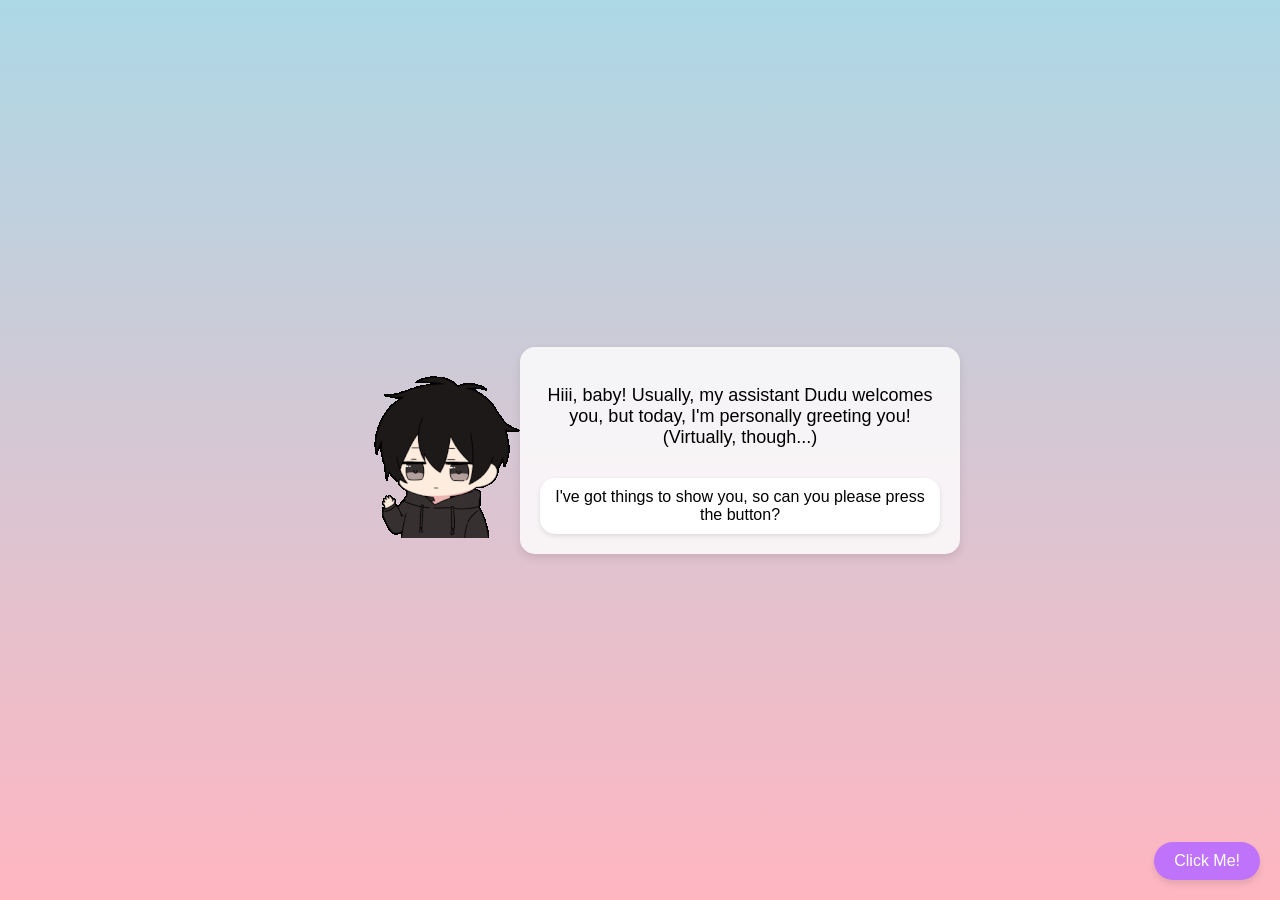
<file: index.html>
<!DOCTYPE html>
<html lang="en">
<head>
    <meta charset="UTF-8">
    <meta name="viewport" content="width=device-width, initial-scale=1.0">
    <title>Happy Valentines Day!</title>
    <link rel="stylesheet" href="scriptmain.css">
</head>
<body>
    <img src="menhera-wave.gif">
    <div class="container">
        <div class="message">
            <p>Hiii, baby! Usually, my assistant Dudu welcomes you, but today, I'm personally greeting you! (Virtually, though...)</p>
        </div>
        <button id="clickButton">Click Me!</button>
        <div class="bubble-text">I've got things to show you, so can you please press the button?</div>
    </div>
    <script src="firstmain.js"></script>
</body>
</html>
</file>
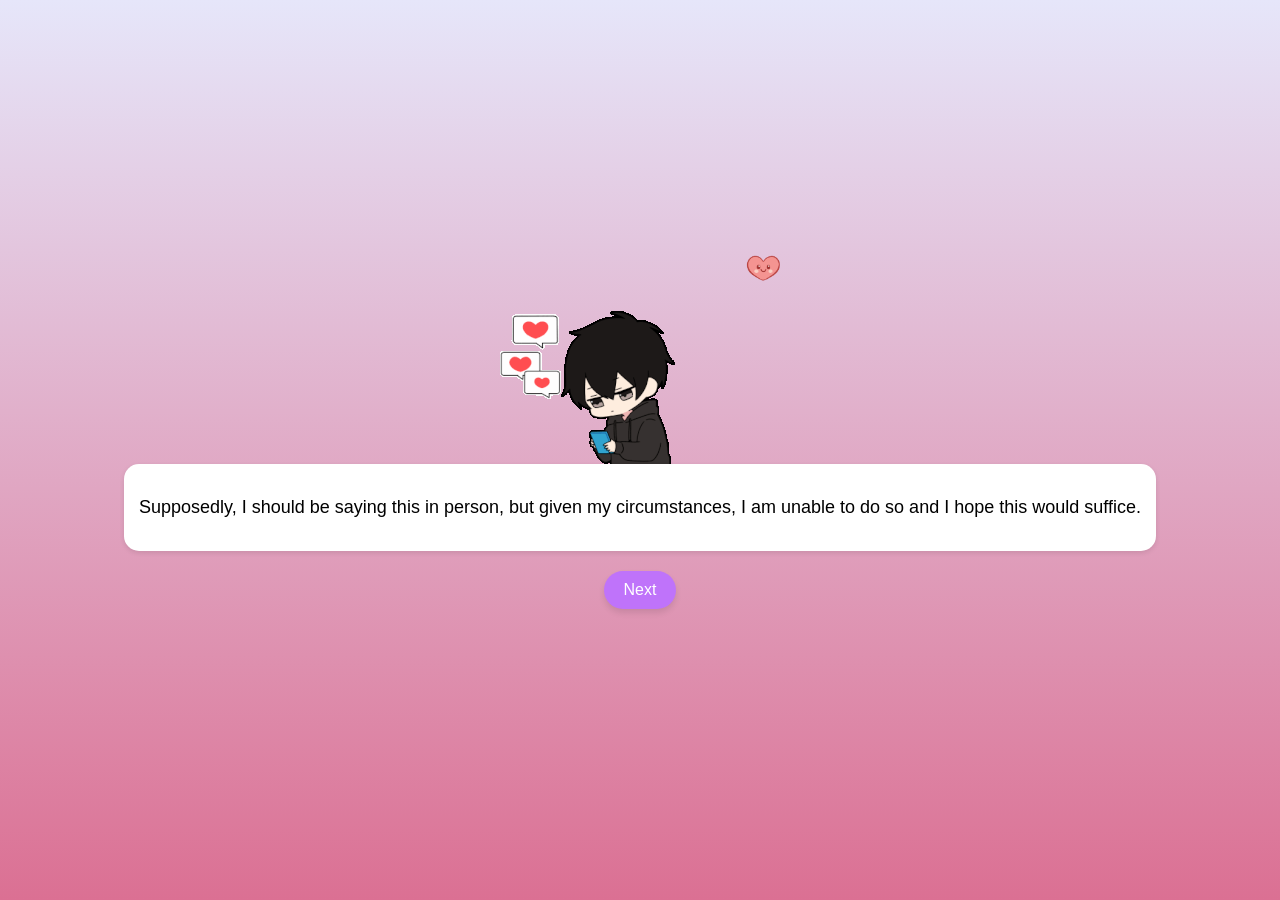
<file: index2.html>
<!DOCTYPE html>
<html lang="en">
<head>
    <meta charset="UTF-8">
    <meta name="viewport" content="width=device-width, initial-scale=1.0">
    <title>Valentine's Message</title>
    <link rel="stylesheet" href="script2.css">
</head>
<body>
    <img src="menhera-msg.gif">
    <div class="heart-container"></div>
    <div class="bubble-text">
        <p>Supposedly, I should be saying this in person, but given my circumstances, I am unable to do so and I hope this would suffice.</p>
    </div>
    
    <button id="nextButton">Next</button>
    
    <script src="first2.js"></script>
</body>
</html>
</file>
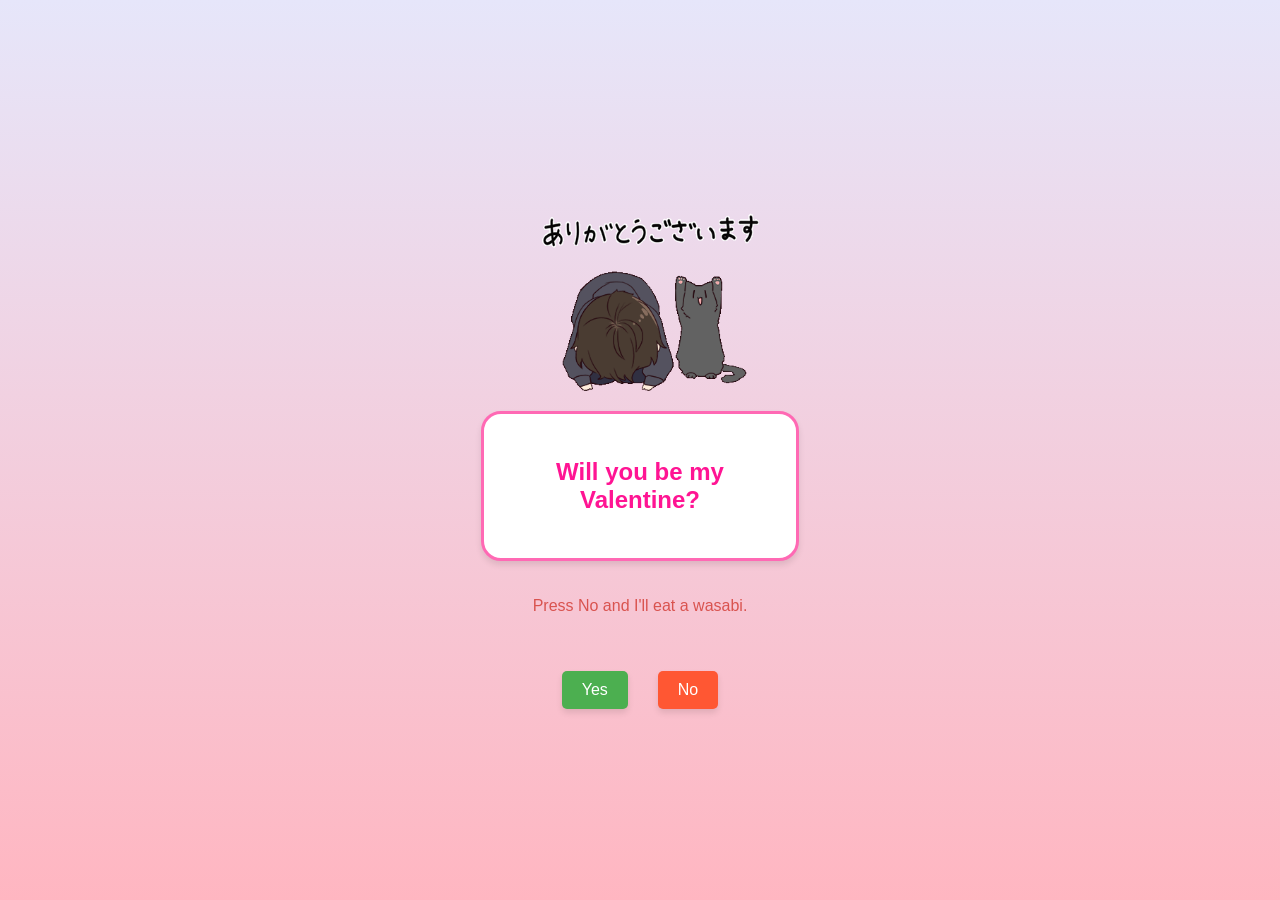
<file: index3.html>
<!DOCTYPE html>
<html lang="en">
<head>
    <meta charset="UTF-8">
    <meta name="viewport" content="width=device-width, initial-scale=1.0">
    <title>Be My Valentine?</title>
    <link rel="stylesheet" href="script3.css">
</head>
<body>

    <div class="container">
           <img src="menhera-bow.gif">
           <div class="bubble-text">
            <p>Will you be my Valentine?</p>
        </div>
        <p class="warning-text">Press No and I'll eat a wasabi.</p>
        
        <div class="button-container">
            <button id="yesButton">Yes</button>
            <button id="noButton">No</button>
        </div>
    </div>

    <script src="first3.js"></script>
</body>
</html>
</file>
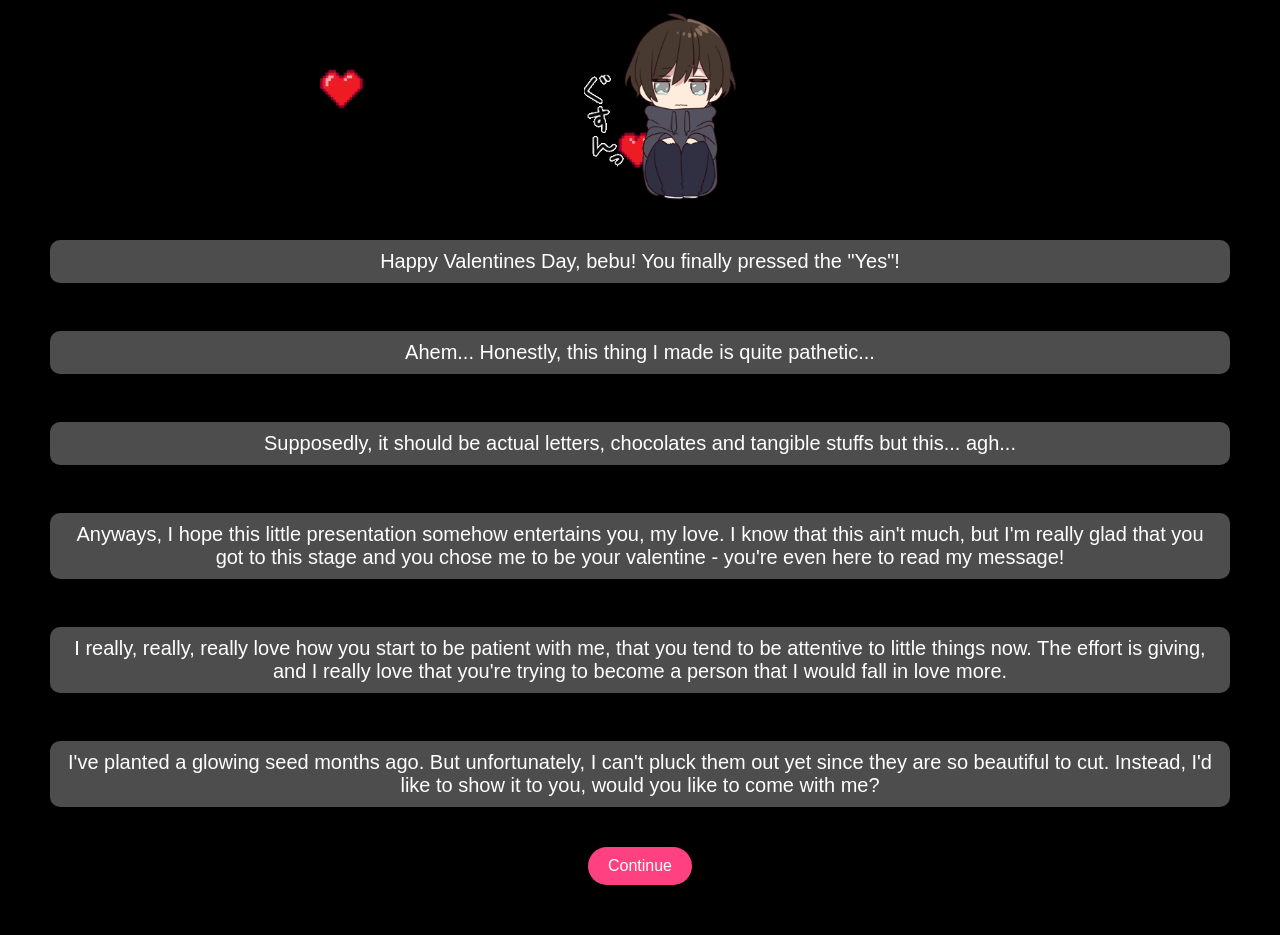
<file: index4.html>
<!DOCTYPE html>
<html lang="en">
<head>
    <meta charset="UTF-8">
    <meta name="viewport" content="width=device-width, initial-scale=1.0">
    <title>Magic Flowers</title>
    <link rel="stylesheet" href="script4.css">
</head>
<body>

    <div class="heart-container"></div>
        <img class="cry" src="cry.gif">
    <div class="content">
         <p class="message">Happy Valentines Day, bebu! You finally pressed the "Yes"!</p>
<br>
        <p class="message">Ahem... Honestly, this thing I made is quite pathetic...</p>
<br>
     <p class="message">Supposedly, it should be actual letters, chocolates and tangible stuffs but this... agh...</p>
<br>
 <p class="message">Anyways, I hope this little presentation somehow entertains you, my love. I know that this ain't much, but I'm really glad that you got to this stage and you chose me to be your valentine - you're even here to read my message!</p>
    <br>
         <p class="message">I really, really, really love how you start to be patient with me, that you tend to be attentive to little things now. The effort is giving, and I really love that you're trying to become a person that I would fall in love more.</p>
     <br>
        <p class="message">I've planted a glowing seed months ago. But unfortunately, I can't pluck them out yet since they are so beautiful to cut. Instead, I'd like to show it to you, would you like to come with me?</p>
        <button id="nextButton">Continue</button>
    </div>

    <script src="first4.js"></script>
</body>
</html>
</file>
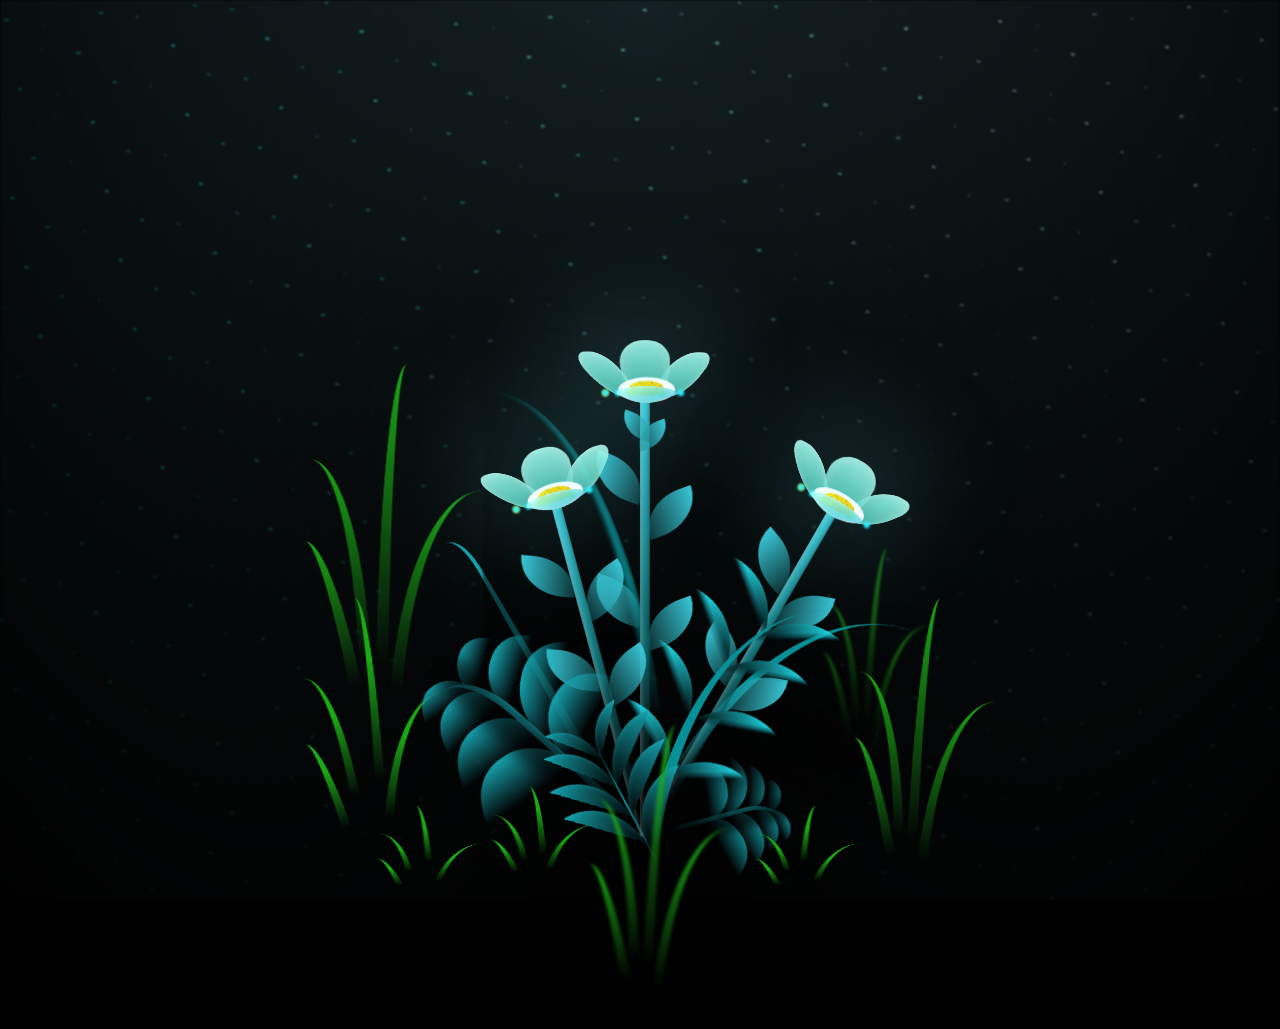
<file: index5.html>
<!DOCTYPE html>
<html>
<head>
	<meta charset="utf-8">
	<meta name="viewport" content="width=device-width, initial-scale=1">
	<title>Glowing Flower</title>
	<link rel="stylesheet" type="text/css" href="script5.css">
</head>
<body class="not-loaded">
  <div class="night"></div>
  <div class="flowers">
    <div class="flower flower--1">
      <div class="flower__leafs flower__leafs--1">
        <div class="flower__leaf flower__leaf--1"></div>
        <div class="flower__leaf flower__leaf--2"></div>
        <div class="flower__leaf flower__leaf--3"></div>
        <div class="flower__leaf flower__leaf--4"></div>

        <div class="flower__white-circle"></div>

        <div class="flower__light flower__light--1"></div>
        <div class="flower__light flower__light--2"></div>
        <div class="flower__light flower__light--3"></div>
        <div class="flower__light flower__light--4"></div>
        <div class="flower__light flower__light--5"></div>
        <div class="flower__light flower__light--6"></div>
        <div class="flower__light flower__light--7"></div>
        <div class="flower__light flower__light--8"></div>

      </div>
      <div class="flower__line">
        <div class="flower__line__leaf flower__line__leaf--1"></div>
        <div class="flower__line__leaf flower__line__leaf--2"></div>
        <div class="flower__line__leaf flower__line__leaf--3"></div>
        <div class="flower__line__leaf flower__line__leaf--4"></div>
        <div class="flower__line__leaf flower__line__leaf--5"></div>
        <div class="flower__line__leaf flower__line__leaf--6"></div>
      </div>
    </div>

    <div class="flower flower--2">
      <div class="flower__leafs flower__leafs--2">
        <div class="flower__leaf flower__leaf--1"></div>
        <div class="flower__leaf flower__leaf--2"></div>
        <div class="flower__leaf flower__leaf--3"></div>
        <div class="flower__leaf flower__leaf--4"></div>
        <div class="flower__white-circle"></div>

        <div class="flower__light flower__light--1"></div>
        <div class="flower__light flower__light--2"></div>
        <div class="flower__light flower__light--3"></div>
        <div class="flower__light flower__light--4"></div>
        <div class="flower__light flower__light--5"></div>
        <div class="flower__light flower__light--6"></div>
        <div class="flower__light flower__light--7"></div>
        <div class="flower__light flower__light--8"></div>

      </div>
      <div class="flower__line">
        <div class="flower__line__leaf flower__line__leaf--1"></div>
        <div class="flower__line__leaf flower__line__leaf--2"></div>
        <div class="flower__line__leaf flower__line__leaf--3"></div>
        <div class="flower__line__leaf flower__line__leaf--4"></div>
      </div>
    </div>

    <div class="flower flower--3">
      <div class="flower__leafs flower__leafs--3">
        <div class="flower__leaf flower__leaf--1"></div>
        <div class="flower__leaf flower__leaf--2"></div>
        <div class="flower__leaf flower__leaf--3"></div>
        <div class="flower__leaf flower__leaf--4"></div>
        <div class="flower__white-circle"></div>

        <div class="flower__light flower__light--1"></div>
        <div class="flower__light flower__light--2"></div>
        <div class="flower__light flower__light--3"></div>
        <div class="flower__light flower__light--4"></div>
        <div class="flower__light flower__light--5"></div>
        <div class="flower__light flower__light--6"></div>
        <div class="flower__light flower__light--7"></div>
        <div class="flower__light flower__light--8"></div>

      </div>
      <div class="flower__line">
        <div class="flower__line__leaf flower__line__leaf--1"></div>
        <div class="flower__line__leaf flower__line__leaf--2"></div>
        <div class="flower__line__leaf flower__line__leaf--3"></div>
        <div class="flower__line__leaf flower__line__leaf--4"></div>
      </div>
    </div>

    <div class="grow-ans" style="--d:1.2s">
      <div class="flower__g-long">
        <div class="flower__g-long__top"></div>
        <div class="flower__g-long__bottom"></div>
      </div>
    </div>

    <div class="growing-grass">
      <div class="flower__grass flower__grass--1">
        <div class="flower__grass--top"></div>
        <div class="flower__grass--bottom"></div>
        <div class="flower__grass__leaf flower__grass__leaf--1"></div>
        <div class="flower__grass__leaf flower__grass__leaf--2"></div>
        <div class="flower__grass__leaf flower__grass__leaf--3"></div>
        <div class="flower__grass__leaf flower__grass__leaf--4"></div>
        <div class="flower__grass__leaf flower__grass__leaf--5"></div>
        <div class="flower__grass__leaf flower__grass__leaf--6"></div>
        <div class="flower__grass__leaf flower__grass__leaf--7"></div>
        <div class="flower__grass__leaf flower__grass__leaf--8"></div>
        <div class="flower__grass__overlay"></div>
      </div>
    </div>

    <div class="growing-grass">
      <div class="flower__grass flower__grass--2">
        <div class="flower__grass--top"></div>
        <div class="flower__grass--bottom"></div>
        <div class="flower__grass__leaf flower__grass__leaf--1"></div>
        <div class="flower__grass__leaf flower__grass__leaf--2"></div>
        <div class="flower__grass__leaf flower__grass__leaf--3"></div>
        <div class="flower__grass__leaf flower__grass__leaf--4"></div>
        <div class="flower__grass__leaf flower__grass__leaf--5"></div>
        <div class="flower__grass__leaf flower__grass__leaf--6"></div>
        <div class="flower__grass__leaf flower__grass__leaf--7"></div>
        <div class="flower__grass__leaf flower__grass__leaf--8"></div>
        <div class="flower__grass__overlay"></div>
      </div>
    </div>

    <div class="grow-ans" style="--d:2.4s">
      <div class="flower__g-right flower__g-right--1">
        <div class="leaf"></div>
      </div>
    </div>

    <div class="grow-ans" style="--d:2.8s">
      <div class="flower__g-right flower__g-right--2">
        <div class="leaf"></div>
      </div>
    </div>

    <div class="grow-ans" style="--d:2.8s">
      <div class="flower__g-front">
        <div class="flower__g-front__leaf-wrapper flower__g-front__leaf-wrapper--1">
          <div class="flower__g-front__leaf"></div>
        </div>
        <div class="flower__g-front__leaf-wrapper flower__g-front__leaf-wrapper--2">
          <div class="flower__g-front__leaf"></div>
        </div>
        <div class="flower__g-front__leaf-wrapper flower__g-front__leaf-wrapper--3">
          <div class="flower__g-front__leaf"></div>
        </div>
        <div class="flower__g-front__leaf-wrapper flower__g-front__leaf-wrapper--4">
          <div class="flower__g-front__leaf"></div>
        </div>
        <div class="flower__g-front__leaf-wrapper flower__g-front__leaf-wrapper--5">
          <div class="flower__g-front__leaf"></div>
        </div>
        <div class="flower__g-front__leaf-wrapper flower__g-front__leaf-wrapper--6">
          <div class="flower__g-front__leaf"></div>
        </div>
        <div class="flower__g-front__leaf-wrapper flower__g-front__leaf-wrapper--7">
          <div class="flower__g-front__leaf"></div>
        </div>
        <div class="flower__g-front__leaf-wrapper flower__g-front__leaf-wrapper--8">
          <div class="flower__g-front__leaf"></div>
        </div>
        <div class="flower__g-front__line"></div>
      </div>
    </div>

    <div class="grow-ans" style="--d:3.2s">
      <div class="flower__g-fr">
        <div class="leaf"></div>
        <div class="flower__g-fr__leaf flower__g-fr__leaf--1"></div>
        <div class="flower__g-fr__leaf flower__g-fr__leaf--2"></div>
        <div class="flower__g-fr__leaf flower__g-fr__leaf--3"></div>
        <div class="flower__g-fr__leaf flower__g-fr__leaf--4"></div>
        <div class="flower__g-fr__leaf flower__g-fr__leaf--5"></div>
        <div class="flower__g-fr__leaf flower__g-fr__leaf--6"></div>
        <div class="flower__g-fr__leaf flower__g-fr__leaf--7"></div>
        <div class="flower__g-fr__leaf flower__g-fr__leaf--8"></div>
      </div>
    </div>

    <div class="long-g long-g--0">
      <div class="grow-ans" style="--d:3s">
        <div class="leaf leaf--0"></div>
      </div>
      <div class="grow-ans" style="--d:2.2s">
        <div class="leaf leaf--1"></div>
      </div>
      <div class="grow-ans" style="--d:3.4s">
        <div class="leaf leaf--2"></div>
      </div>
      <div class="grow-ans" style="--d:3.6s">
        <div class="leaf leaf--3"></div>
      </div>
    </div>

    <div class="long-g long-g--1">
      <div class="grow-ans" style="--d:3.6s">
        <div class="leaf leaf--0"></div>
      </div>
      <div class="grow-ans" style="--d:3.8s">
        <div class="leaf leaf--1"></div>
      </div>
      <div class="grow-ans" style="--d:4s">
        <div class="leaf leaf--2"></div>
      </div>
      <div class="grow-ans" style="--d:4.2s">
        <div class="leaf leaf--3"></div>
      </div>
    </div>

    <div class="long-g long-g--2">
      <div class="grow-ans" style="--d:4s">
        <div class="leaf leaf--0"></div>
      </div>
      <div class="grow-ans" style="--d:4.2s">
        <div class="leaf leaf--1"></div>
      </div>
      <div class="grow-ans" style="--d:4.4s">
        <div class="leaf leaf--2"></div>
      </div>
      <div class="grow-ans" style="--d:4.6s">
        <div class="leaf leaf--3"></div>
      </div>
    </div>

    <div class="long-g long-g--3">
      <div class="grow-ans" style="--d:4s">
        <div class="leaf leaf--0"></div>
      </div>
      <div class="grow-ans" style="--d:4.2s">
        <div class="leaf leaf--1"></div>
      </div>
      <div class="grow-ans" style="--d:3s">
        <div class="leaf leaf--2"></div>
      </div>
      <div class="grow-ans" style="--d:3.6s">
        <div class="leaf leaf--3"></div>
      </div>
    </div>

    <div class="long-g long-g--4">
      <div class="grow-ans" style="--d:4s">
        <div class="leaf leaf--0"></div>
      </div>
      <div class="grow-ans" style="--d:4.2s">
        <div class="leaf leaf--1"></div>
      </div>
      <div class="grow-ans" style="--d:3s">
        <div class="leaf leaf--2"></div>
      </div>
      <div class="grow-ans" style="--d:3.6s">
        <div class="leaf leaf--3"></div>
      </div>
    </div>

    <div class="long-g long-g--5">
      <div class="grow-ans" style="--d:4s">
        <div class="leaf leaf--0"></div>
      </div>
      <div class="grow-ans" style="--d:4.2s">
        <div class="leaf leaf--1"></div>
      </div>
      <div class="grow-ans" style="--d:3s">
        <div class="leaf leaf--2"></div>
      </div>
      <div class="grow-ans" style="--d:3.6s">
        <div class="leaf leaf--3"></div>
      </div>
    </div>

    <div class="long-g long-g--6">
      <div class="grow-ans" style="--d:4.2s">
        <div class="leaf leaf--0"></div>
      </div>
      <div class="grow-ans" style="--d:4.4s">
        <div class="leaf leaf--1"></div>
      </div>
      <div class="grow-ans" style="--d:4.6s">
        <div class="leaf leaf--2"></div>
      </div>
      <div class="grow-ans" style="--d:4.8s">
        <div class="leaf leaf--3"></div>
      </div>
    </div>

    <div class="long-g long-g--7">
      <div class="grow-ans" style="--d:3s">
        <div class="leaf leaf--0"></div>
      </div>
      <div class="grow-ans" style="--d:3.2s">
        <div class="leaf leaf--1"></div>
      </div>
      <div class="grow-ans" style="--d:3.5s">
        <div class="leaf leaf--2"></div>
      </div>
      <div class="grow-ans" style="--d:3.6s">
        <div class="leaf leaf--3"></div>
      </div>
    </div>
  </div>
  <script src="first5.js"></script>
</body>

</html>
</file>
<file: scriptmain.css>
body {
    margin: 0;
    padding: 0;
    font-family: Arial, sans-serif;
    background: linear-gradient(to bottom, lightblue, lightpink);
    display: flex;
    justify-content: center;
    align-items: center;
    height: 100vh;
}

.container {
    text-align: center;
    max-width: 90%;
    width: 400px;
    background: rgba(255, 255, 255, 0.8);
    padding: 20px;
    border-radius: 15px;
    box-shadow: 0 4px 10px rgba(0, 0, 0, 0.1);
}

.message {
    font-size: 18px;
    margin-bottom: 20px;
}

.menhera-wave {
    width: 100px;
    height: auto;
    margin-bottom: 10px;
}

.bubble-text {
    background: white;
    padding: 10px;
    border-radius: 15px;
    display: inline-block;
    margin-top: 10px;
    box-shadow: 0 2px 5px rgba(0, 0, 0, 0.1);
}

#clickButton {
    position: fixed;
    bottom: 20px;
    right: 20px;
    background-color: #bf73fa;
    color: white;
    border: none;
    padding: 10px 20px;
    border-radius: 20px;
    cursor: pointer;
    font-size: 16px;
    box-shadow: 0 4px 6px rgba(0, 0, 0, 0.1);
}

#clickButton:hover {
    background-color: #a845f5;
}
</file>
<file: script2.css>
body {
    margin: 0;
    padding: 0;
    font-family: Arial, sans-serif;
    background: linear-gradient(to bottom, lavender, palevioletred);
    display: flex;
    flex-direction: column;
    justify-content: center;
    align-items: center;
    height: 100vh;
    overflow: hidden;
    position: relative;
}

.heart-container {
    position: absolute;
    top: 0;
    left: 0;
    width: 100%;
    height: 100%;
    pointer-events: none;
}

.bubble-text {
    background: white;
    padding: 15px;
    border-radius: 15px;
    box-shadow: 0 2px 5px rgba(0, 0, 0, 0.1);
    text-align: center;
    font-size: 18px;
    max-width: 80%;
}

img {
    width: 200px;
    padding-right: 130px;
}

#nextButton {
    margin-top: 20px;
    background-color: #bf73fa;
    color: white;
    border: none;
    padding: 10px 20px;
    border-radius: 20px;
    cursor: pointer;
    font-size: 16px;
    box-shadow: 0 4px 6px rgba(0, 0, 0, 0.1);
}

#nextButton:hover {
    background-color: #fa73a9;
}
</file>
<file: script3.css>
body {
    margin: 0;
    padding: 0;
    font-family: Arial, sans-serif;
    background: linear-gradient(to bottom, lavender, lightpink);
    display: flex;
    justify-content: center;
    align-items: center;
    height: 100vh;
    text-align: center;
}

.container {
    display: flex;
    flex-direction: column;
    align-items: center;
    justify-content: center;
    gap: 20px;
}

img {
    height: 200px;
    order: -1;
}

.bubble-text {
    background: white;
    padding: 20px;
    border-radius: 20px;
    box-shadow: 0 4px 6px rgba(0, 0, 0, 0.1);
    font-size: 24px;
    font-weight: bold;
    max-width: 80%;
    text-align: center;
    border: 3px solid #ff69b4; /* Pink outline */
    color: #ff1493; /* Dark pink text */
}

.warning-text {
    font-size: 16px;
    color: #d9534f;
}

.button-container {
    display: flex;
    justify-content: center;
    align-items: center;
    gap: 30px; /* Adds space between buttons */
    margin-top: 20px;
}

button {
    padding: 10px 20px;
    font-size: 18px;
    border: none;
    cursor: pointer;
    border-radius: 20px;
    box-shadow: 0 4px 6px rgba(0, 0, 0, 0.1);
    transition: all 0.3s ease;
}

#yesButton {
    background-color: #4CAF50;
    color: white;
    padding: 10px 20px;
    border: none;
    border-radius: 5px;
    cursor: pointer;
    font-size: 16px;
}

#noButton {
    background-color: #FF5733;
    color: white;
    padding: 10px 20px;
    border: none;
    border-radius: 5px;
    cursor: pointer;
    font-size: 16px;
    position: relative;
}

#yesButton:hover {
    background-color: #388E3C;
}

#noButton:hover {
    background-color: #E53935;
}
</file>
<file: script4.css>
body {
    margin: 0;
    padding: 0;
    font-family: Arial, sans-serif;
    background: black;
    display: flex;
    flex-direction: column;
    justify-content: flex-start;
    align-items: center;
    min-height: 100vh;
    overflow-y: auto;
    position: relative;
}

.cry {
    height: 200px;
    margin-bottom: -20px; /* Moves the image closer to .content */
    position: relative;
    z-index: 20;
}

.content {
    position: relative;
    z-index: 10;
    text-align: center;
    padding: 40px; /* Reduce padding to bring content up */
    margin: 10px;
}


.heart-container {
    position: absolute;
    top: 0;
    left: 0;
    width: 100%;
    height: 100%;
    pointer-events: none;
}

@keyframes pulseFade {
    0% { transform: scale(0.8); opacity: 0.8; }
    50% { transform: scale(1.2); opacity: 1; }
    100% { transform: scale(0.8); opacity: 0.8; }
}

.heart {
    position: absolute;
    width: 30px;
    animation: pulseFade 1.5s infinite ease-in-out;
}

.message {
    font-size: 20px;
    color: white;
    background: rgba(255, 255, 255, 0.3);
    padding: 10px 15px;
    border-radius: 10px;
    margin-top: 10px;
}

#nextButton {
    margin-top: 20px;
    background-color: #ff4081;
    color: white;
    border: none;
    padding: 10px 20px;
    border-radius: 20px;
    cursor: pointer;
    font-size: 16px;
    box-shadow: 0 4px 6px rgba(0, 0, 0, 0.1);
}

#nextButton:hover {
    background-color: #e60073;
}
</file>
<file: script5.css>
*,
*::after,
*::before {
  padding: 0;
  margin: 0;
  box-sizing: border-box;
}

:root {
  --dark-color: #000;
}

body {
  display: flex;
  align-items: flex-end;
  justify-content: center;
  min-height: 100vh;
  background-color: var(--dark-color);
  overflow: hidden;
  perspective: 1000px;
}

.night {
  position: fixed;
  left: 50%;
  top: 0;
  transform: translateX(-50%);
  width: 100%;
  height: 100%;
  filter: blur(0.1vmin);
  background-image: radial-gradient(ellipse at top, transparent 0%, var(--dark-color)), radial-gradient(ellipse at bottom, var(--dark-color), rgba(145, 233, 255, 0.2)), repeating-linear-gradient(220deg, black 0px, black 19px, transparent 19px, transparent 22px), repeating-linear-gradient(189deg, black 0px, black 19px, transparent 19px, transparent 22px), repeating-linear-gradient(148deg, black 0px, black 19px, transparent 19px, transparent 22px), linear-gradient(90deg, #00fffa, #f0f0f0);
}

.flowers {
  position: relative;
  transform: scale(0.7);
}

.flower {
  position: absolute;
  bottom: 10vmin;
  transform-origin: bottom center;
  z-index: 10;
  --fl-speed: 0.8s;
}
.flower--1 {
  animation: moving-flower-1 4s linear infinite;
}
.flower--1 .flower__line {
  height: 70vmin;
  animation-delay: 0.3s;
}
.flower--1 .flower__line__leaf--1 {
  animation: blooming-leaf-right var(--fl-speed) 1.6s backwards;
}
.flower--1 .flower__line__leaf--2 {
  animation: blooming-leaf-right var(--fl-speed) 1.4s backwards;
}
.flower--1 .flower__line__leaf--3 {
  animation: blooming-leaf-left var(--fl-speed) 1.2s backwards;
}
.flower--1 .flower__line__leaf--4 {
  animation: blooming-leaf-left var(--fl-speed) 1s backwards;
}
.flower--1 .flower__line__leaf--5 {
  animation: blooming-leaf-right var(--fl-speed) 1.8s backwards;
}
.flower--1 .flower__line__leaf--6 {
  animation: blooming-leaf-left var(--fl-speed) 2s backwards;
}
.flower--2 {
  left: 50%;
  transform: rotate(30deg);
  animation: moving-flower-2 4s linear infinite;
}
.flower--2 .flower__line {
  height: 60vmin;
  animation-delay: 0.8s;
}
.flower--2 .flower__line__leaf--1 {
  animation: blooming-leaf-right var(--fl-speed) 1.9s backwards;
}
.flower--2 .flower__line__leaf--2 {
  animation: blooming-leaf-right var(--fl-speed) 1.7s backwards;
}
.flower--2 .flower__line__leaf--3 {
  animation: blooming-leaf-left var(--fl-speed) 1.5s backwards;
}
.flower--2 .flower__line__leaf--4 {
  animation: blooming-leaf-left var(--fl-speed) 1.3s backwards;
}
.flower--3 {
  left: 50%;
  transform: rotate(-15deg);
  animation: moving-flower-3 4s linear infinite;
}
.flower--3 .flower__line {
  animation-delay: 0.9s;
}
.flower--3 .flower__line__leaf--1 {
  animation: blooming-leaf-right var(--fl-speed) 2.5s backwards;
}
.flower--3 .flower__line__leaf--2 {
  animation: blooming-leaf-right var(--fl-speed) 2.3s backwards;
}
.flower--3 .flower__line__leaf--3 {
  animation: blooming-leaf-left var(--fl-speed) 2.1s backwards;
}
.flower--3 .flower__line__leaf--4 {
  animation: blooming-leaf-left var(--fl-speed) 1.9s backwards;
}
.flower__leafs {
  position: relative;
  animation: blooming-flower 2s backwards;
}
.flower__leafs--1 {
  animation-delay: 1.1s;
}
.flower__leafs--2 {
  animation-delay: 1.4s;
}
.flower__leafs--3 {
  animation-delay: 1.7s;
}
.flower__leafs::after {
  content: "";
  position: absolute;
  left: 0;
  top: 0;
  transform: translate(-50%, -100%);
  width: 8vmin;
  height: 8vmin;
  background-color: #6bf0ff;
  filter: blur(10vmin);
}
.flower__leaf {
  position: absolute;
  bottom: 0;
  left: 50%;
  width: 8vmin;
  height: 11vmin;
  border-radius: 51% 49% 47% 53%/44% 45% 55% 69%;
  background-color: #65e6cc;
  background-image: linear-gradient(to top, #40bbab, #a7ffee);
  transform-origin: bottom center;
  opacity: 0.9;
  box-shadow: inset 0 0 2vmin rgba(255, 255, 255, 0.5);
}
.flower__leaf--1 {
  transform: translate(-10%, 1%) rotateY(40deg) rotateX(-50deg);
}
.flower__leaf--2 {
  transform: translate(-50%, -4%) rotateX(40deg);
}
.flower__leaf--3 {
  transform: translate(-90%, 0%) rotateY(45deg) rotateX(50deg);
}
.flower__leaf--4 {
  width: 8vmin;
  height: 8vmin;
  transform-origin: bottom left;
  border-radius: 4vmin 10vmin 4vmin 4vmin;
  transform: translate(0%, 18%) rotateX(70deg) rotate(-43deg);
  background-image: linear-gradient(to top, #39c6d6, #a7ffee);
  z-index: 1;
  opacity: 0.8;
}
.flower__white-circle {
  position: absolute;
  left: -3.5vmin;
  top: -3vmin;
  width: 9vmin;
  height: 4vmin;
  border-radius: 50%;
  background-color: #fff;
}
.flower__white-circle::after {
  content: "";
  position: absolute;
  left: 50%;
  top: 45%;
  transform: translate(-50%, -50%);
  width: 60%;
  height: 60%;
  border-radius: inherit;
  background-image: repeating-linear-gradient(135deg, rgba(0, 0, 0, 0.03) 0px, rgba(0, 0, 0, 0.03) 1px, transparent 1px, transparent 12px), repeating-linear-gradient(45deg, rgba(0, 0, 0, 0.03) 0px, rgba(0, 0, 0, 0.03) 1px, transparent 1px, transparent 12px), repeating-linear-gradient(67.5deg, rgba(0, 0, 0, 0.03) 0px, rgba(0, 0, 0, 0.03) 1px, transparent 1px, transparent 12px), repeating-linear-gradient(135deg, rgba(0, 0, 0, 0.03) 0px, rgba(0, 0, 0, 0.03) 1px, transparent 1px, transparent 12px), repeating-linear-gradient(45deg, rgba(0, 0, 0, 0.03) 0px, rgba(0, 0, 0, 0.03) 1px, transparent 1px, transparent 12px), repeating-linear-gradient(112.5deg, rgba(0, 0, 0, 0.03) 0px, rgba(0, 0, 0, 0.03) 1px, transparent 1px, transparent 12px), repeating-linear-gradient(112.5deg, rgba(0, 0, 0, 0.03) 0px, rgba(0, 0, 0, 0.03) 1px, transparent 1px, transparent 12px), repeating-linear-gradient(45deg, rgba(0, 0, 0, 0.03) 0px, rgba(0, 0, 0, 0.03) 1px, transparent 1px, transparent 12px), repeating-linear-gradient(22.5deg, rgba(0, 0, 0, 0.03) 0px, rgba(0, 0, 0, 0.03) 1px, transparent 1px, transparent 12px), repeating-linear-gradient(45deg, rgba(0, 0, 0, 0.03) 0px, rgba(0, 0, 0, 0.03) 1px, transparent 1px, transparent 12px), repeating-linear-gradient(22.5deg, rgba(0, 0, 0, 0.03) 0px, rgba(0, 0, 0, 0.03) 1px, transparent 1px, transparent 12px), repeating-linear-gradient(135deg, rgba(0, 0, 0, 0.03) 0px, rgba(0, 0, 0, 0.03) 1px, transparent 1px, transparent 12px), repeating-linear-gradient(157.5deg, rgba(0, 0, 0, 0.03) 0px, rgba(0, 0, 0, 0.03) 1px, transparent 1px, transparent 12px), repeating-linear-gradient(67.5deg, rgba(0, 0, 0, 0.03) 0px, rgba(0, 0, 0, 0.03) 1px, transparent 1px, transparent 12px), repeating-linear-gradient(67.5deg, rgba(0, 0, 0, 0.03) 0px, rgba(0, 0, 0, 0.03) 1px, transparent 1px, transparent 12px), linear-gradient(90deg, #ffeb12, #ffce00);
}
.flower__line {
  height: 55vmin;
  width: 1.5vmin;
  background-image: linear-gradient(to left, rgba(0, 0, 0, 0.2), transparent, rgba(255, 255, 255, 0.2)), linear-gradient(to top, transparent 10%, #14757a, #39c6d6);
  box-shadow: inset 0 0 2px rgba(0, 0, 0, 0.5);
  animation: grow-flower-tree 4s backwards;
}
.flower__line__leaf {
  --w: 7vmin;
  --h: calc(var(--w) + 2vmin);
  position: absolute;
  top: 20%;
  left: 90%;
  width: var(--w);
  height: var(--h);
  border-top-right-radius: var(--h);
  border-bottom-left-radius: var(--h);
  background-image: linear-gradient(to top, rgba(20, 117, 122, 0.4), #39c6d6);
}
.flower__line__leaf--1 {
  transform: rotate(70deg) rotateY(30deg);
}
.flower__line__leaf--2 {
  top: 45%;
  transform: rotate(70deg) rotateY(30deg);
}
.flower__line__leaf--3, .flower__line__leaf--4, .flower__line__leaf--6 {
  border-top-right-radius: 0;
  border-bottom-left-radius: 0;
  border-top-left-radius: var(--h);
  border-bottom-right-radius: var(--h);
  left: -460%;
  top: 12%;
  transform: rotate(-70deg) rotateY(30deg);
}
.flower__line__leaf--4 {
  top: 40%;
}
.flower__line__leaf--5 {
  top: 0;
  transform-origin: left;
  transform: rotate(70deg) rotateY(30deg) scale(0.6);
}
.flower__line__leaf--6 {
  top: -2%;
  left: -450%;
  transform-origin: right;
  transform: rotate(-70deg) rotateY(30deg) scale(0.6);
}
.flower__light {
  position: absolute;
  bottom: 0vmin;
  width: 1vmin;
  height: 1vmin;
  background-color: #fffb00;
  border-radius: 50%;
  filter: blur(0.2vmin);
  animation: light-ans 4s linear infinite backwards;
}
.flower__light:nth-child(odd) {
  background-color: #23f0ff;
}
.flower__light--1 {
  left: -2vmin;
  animation-delay: 1s;
}
.flower__light--2 {
  left: 3vmin;
  animation-delay: 0.5s;
}
.flower__light--3 {
  left: -6vmin;
  animation-delay: 0.3s;
}
.flower__light--4 {
  left: 6vmin;
  animation-delay: 0.9s;
}
.flower__light--5 {
  left: -1vmin;
  animation-delay: 1.5s;
}
.flower__light--6 {
  left: -4vmin;
  animation-delay: 3s;
}
.flower__light--7 {
  left: 3vmin;
  animation-delay: 2s;
}
.flower__light--8 {
  left: -6vmin;
  animation-delay: 3.5s;
}
.flower__grass {
  --c: #159faa;
  --line-w: 1.5vmin;
  position: absolute;
  bottom: 12vmin;
  left: -7vmin;
  display: flex;
  flex-direction: column;
  align-items: flex-end;
  z-index: 20;
  transform-origin: bottom center;
  transform: rotate(-48deg) rotateY(40deg);
}
.flower__grass--1 {
  animation: moving-grass 2s linear infinite;
}
.flower__grass--2 {
  left: 2vmin;
  bottom: 10vmin;
  transform: scale(0.5) rotate(75deg) rotateX(10deg) rotateY(-200deg);
  opacity: 0.8;
  z-index: 0;
  animation: moving-grass--2 1.5s linear infinite;
}
.flower__grass--top {
  width: 7vmin;
  height: 10vmin;
  border-top-right-radius: 100%;
  border-right: var(--line-w) solid var(--c);
  transform-origin: bottom center;
  transform: rotate(-2deg);
}
.flower__grass--bottom {
  margin-top: -2px;
  width: var(--line-w);
  height: 25vmin;
  background-image: linear-gradient(to top, transparent, var(--c));
}
.flower__grass__leaf {
  --size: 10vmin;
  position: absolute;
  width: calc(var(--size) * 2.1);
  height: var(--size);
  border-top-left-radius: var(--size);
  border-top-right-radius: var(--size);
  background-image: linear-gradient(to top, transparent, transparent 30%, var(--c));
  z-index: 100;
}
.flower__grass__leaf--1 {
  top: -6%;
  left: 30%;
  --size: 6vmin;
  transform: rotate(-20deg);
  animation: growing-grass-ans--1 2s 2.6s backwards;
}
@keyframes growing-grass-ans--1 {
  0% {
    transform-origin: bottom left;
    transform: rotate(-20deg) scale(0);
  }
}
.flower__grass__leaf--2 {
  top: -5%;
  left: -110%;
  --size: 6vmin;
  transform: rotate(10deg);
  animation: growing-grass-ans--2 2s 2.4s linear backwards;
}
@keyframes growing-grass-ans--2 {
  0% {
    transform-origin: bottom right;
    transform: rotate(10deg) scale(0);
  }
}
.flower__grass__leaf--3 {
  top: 5%;
  left: 60%;
  --size: 8vmin;
  transform: rotate(-18deg) rotateX(-20deg);
  animation: growing-grass-ans--3 2s 2.2s linear backwards;
}
@keyframes growing-grass-ans--3 {
  0% {
    transform-origin: bottom left;
    transform: rotate(-18deg) rotateX(-20deg) scale(0);
  }
}
.flower__grass__leaf--4 {
  top: 6%;
  left: -135%;
  --size: 8vmin;
  transform: rotate(2deg);
  animation: growing-grass-ans--4 2s 2s linear backwards;
}
@keyframes growing-grass-ans--4 {
  0% {
    transform-origin: bottom right;
    transform: rotate(2deg) scale(0);
  }
}
.flower__grass__leaf--5 {
  top: 20%;
  left: 60%;
  --size: 10vmin;
  transform: rotate(-24deg) rotateX(-20deg);
  animation: growing-grass-ans--5 2s 1.8s linear backwards;
}
@keyframes growing-grass-ans--5 {
  0% {
    transform-origin: bottom left;
    transform: rotate(-24deg) rotateX(-20deg) scale(0);
  }
}
.flower__grass__leaf--6 {
  top: 22%;
  left: -180%;
  --size: 10vmin;
  transform: rotate(10deg);
  animation: growing-grass-ans--6 2s 1.6s linear backwards;
}
@keyframes growing-grass-ans--6 {
  0% {
    transform-origin: bottom right;
    transform: rotate(10deg) scale(0);
  }
}
.flower__grass__leaf--7 {
  top: 39%;
  left: 70%;
  --size: 10vmin;
  transform: rotate(-10deg);
  animation: growing-grass-ans--7 2s 1.4s linear backwards;
}
@keyframes growing-grass-ans--7 {
  0% {
    transform-origin: bottom left;
    transform: rotate(-10deg) scale(0);
  }
}
.flower__grass__leaf--8 {
  top: 40%;
  left: -215%;
  --size: 11vmin;
  transform: rotate(10deg);
  animation: growing-grass-ans--8 2s 1.2s linear backwards;
}
@keyframes growing-grass-ans--8 {
  0% {
    transform-origin: bottom right;
    transform: rotate(10deg) scale(0);
  }
}
.flower__grass__overlay {
  position: absolute;
  top: -10%;
  right: 0%;
  width: 100%;
  height: 100%;
  background-color: rgba(0, 0, 0, 0.6);
  filter: blur(1.5vmin);
  z-index: 100;
}
.flower__g-long {
  --w: 2vmin;
  --h: 6vmin;
  --c: #159faa;
  position: absolute;
  bottom: 10vmin;
  left: -3vmin;
  transform-origin: bottom center;
  transform: rotate(-30deg) rotateY(-20deg);
  display: flex;
  flex-direction: column;
  align-items: flex-end;
  animation: flower-g-long-ans 3s linear infinite;
}
@keyframes flower-g-long-ans {
  0%, 100% {
    transform: rotate(-30deg) rotateY(-20deg);
  }
  50% {
    transform: rotate(-32deg) rotateY(-20deg);
  }
}
.flower__g-long__top {
  top: calc(var(--h) * -1);
  width: calc(var(--w) + 1vmin);
  height: var(--h);
  border-top-right-radius: 100%;
  border-right: 0.7vmin solid var(--c);
  transform: translate(-0.7vmin, 1vmin);
}
.flower__g-long__bottom {
  width: var(--w);
  height: 50vmin;
  transform-origin: bottom center;
  background-image: linear-gradient(to top, transparent 30%, var(--c));
  box-shadow: inset 0 0 2px rgba(0, 0, 0, 0.5);
  clip-path: polygon(35% 0, 65% 1%, 100% 100%, 0% 100%);
}
.flower__g-right {
  position: absolute;
  bottom: 6vmin;
  left: -2vmin;
  transform-origin: bottom left;
  transform: rotate(20deg);
}
.flower__g-right .leaf {
  width: 30vmin;
  height: 50vmin;
  border-top-left-radius: 100%;
  border-left: 2vmin solid #079097;
  background-image: linear-gradient(to bottom, transparent, var(--dark-color) 60%);
  mask-image: linear-gradient(to top, transparent 30%, #079097 60%);
}
.flower__g-right--1 {
  animation: flower-g-right-ans 2.5s linear infinite;
}
.flower__g-right--2 {
  left: 5vmin;
  transform: rotateY(-180deg);
  animation: flower-g-right-ans--2 3s linear infinite;
}
.flower__g-right--2 .leaf {
  height: 75vmin;
  filter: blur(0.3vmin);
  opacity: 0.8;
}
@keyframes flower-g-right-ans {
  0%, 100% {
    transform: rotate(20deg);
  }
  50% {
    transform: rotate(24deg) rotateX(-20deg);
  }
}
@keyframes flower-g-right-ans--2 {
  0%, 100% {
    transform: rotateY(-180deg) rotate(0deg) rotateX(-20deg);
  }
  50% {
    transform: rotateY(-180deg) rotate(6deg) rotateX(-20deg);
  }
}
.flower__g-front {
  position: absolute;
  bottom: 6vmin;
  left: 2.5vmin;
  z-index: 100;
  transform-origin: bottom center;
  transform: rotate(-28deg) rotateY(30deg) scale(1.04);
  animation: flower__g-front-ans 2s linear infinite;
}
@keyframes flower__g-front-ans {
  0%, 100% {
    transform: rotate(-28deg) rotateY(30deg) scale(1.04);
  }
  50% {
    transform: rotate(-35deg) rotateY(40deg) scale(1.04);
  }
}
.flower__g-front__line {
  width: 0.3vmin;
  height: 20vmin;
  background-image: linear-gradient(to top, transparent, #079097, transparent 100%);
  position: relative;
}
.flower__g-front__leaf-wrapper {
  position: absolute;
  top: 0;
  left: 0;
  transform-origin: bottom left;
  transform: rotate(10deg);
}
.flower__g-front__leaf-wrapper:nth-child(even) {
  left: 0vmin;
  transform: rotateY(-180deg) rotate(5deg);
  animation: flower__g-front__leaf-left-ans 1s ease-in backwards;
}
.flower__g-front__leaf-wrapper:nth-child(odd) {
  animation: flower__g-front__leaf-ans 1s ease-in backwards;
}
.flower__g-front__leaf-wrapper--1 {
  top: -8vmin;
  transform: scale(0.7);
  animation: flower__g-front__leaf-ans 1s 5.5s ease-in backwards !important;
}
.flower__g-front__leaf-wrapper--2 {
  top: -8vmin;
  transform: rotateY(-180deg) scale(0.7) !important;
  animation: flower__g-front__leaf-left-ans-2 1s 4.6s ease-in backwards !important;
}
.flower__g-front__leaf-wrapper--3 {
  top: -3vmin;
  animation: flower__g-front__leaf-ans 1s 4.6s ease-in backwards;
}
.flower__g-front__leaf-wrapper--4 {
  top: -3vmin;
  transform: rotateY(-180deg) scale(0.9) !important;
  animation: flower__g-front__leaf-left-ans-2 1s 4.6s ease-in backwards !important;
}
@keyframes flower__g-front__leaf-left-ans-2 {
  0% {
    transform: rotateY(-180deg) scale(0);
  }
}
.flower__g-front__leaf-wrapper--5, .flower__g-front__leaf-wrapper--6 {
  top: 2vmin;
}
.flower__g-front__leaf-wrapper--7, .flower__g-front__leaf-wrapper--8 {
  top: 6.5vmin;
}
.flower__g-front__leaf-wrapper--2 {
  animation-delay: 5.2s !important;
}
.flower__g-front__leaf-wrapper--3 {
  animation-delay: 4.9s !important;
}
.flower__g-front__leaf-wrapper--5 {
  animation-delay: 4.3s !important;
}
.flower__g-front__leaf-wrapper--6 {
  animation-delay: 4.1s !important;
}
.flower__g-front__leaf-wrapper--7 {
  animation-delay: 3.8s !important;
}
.flower__g-front__leaf-wrapper--8 {
  animation-delay: 3.5s !important;
}
@keyframes flower__g-front__leaf-ans {
  0% {
    transform: rotate(10deg) scale(0);
  }
}
@keyframes flower__g-front__leaf-left-ans {
  0% {
    transform: rotateY(-180deg) rotate(5deg) scale(0);
  }
}
.flower__g-front__leaf {
  width: 10vmin;
  height: 10vmin;
  border-radius: 100% 0% 0% 100%/100% 100% 0% 0%;
  box-shadow: inset 0 2px 1vmin rgba(44, 238, 252, 0.2);
  background-image: linear-gradient(to bottom left, transparent, var(--dark-color)), linear-gradient(to bottom right, #159faa 50%, transparent 50%, transparent);
  -webkit-mask-image: linear-gradient(to bottom right, #159faa 50%, transparent 50%, transparent);
  mask-image: linear-gradient(to bottom right, #159faa 50%, transparent 50%, transparent);
}
.flower__g-fr {
  position: absolute;
  bottom: -4vmin;
  left: vmin;
  transform-origin: bottom left;
  z-index: 10;
  animation: flower__g-fr-ans 2s linear infinite;
}
@keyframes flower__g-fr-ans {
  0%, 100% {
    transform: rotate(2deg);
  }
  50% {
    transform: rotate(4deg);
  }
}
.flower__g-fr .leaf {
  width: 30vmin;
  height: 50vmin;
  border-top-left-radius: 100%;
  border-left: 2vmin solid #079097;
  mask-image: linear-gradient(to top, transparent 25%, #079097 50%);
  position: relative;
  z-index: 1;
}
.flower__g-fr__leaf {
  position: absolute;
  top: 0;
  left: 0;
  width: 10vmin;
  height: 10vmin;
  border-radius: 100% 0% 0% 100%/100% 100% 0% 0%;
  box-shadow: inset 0 2px 1vmin rgba(44, 238, 252, 0.2);
  background-image: linear-gradient(to bottom left, transparent, var(--dark-color) 98%), linear-gradient(to bottom right, #23f0ff 45%, transparent 50%, transparent);
  mask-image: linear-gradient(135deg, #159faa 40%, transparent 50%, transparent);
}
.flower__g-fr__leaf--1 {
  left: 20vmin;
  transform: rotate(45deg);
  animation: flower__g-fr-leaft-ans-1 0.5s 5.2s linear backwards;
}
@keyframes flower__g-fr-leaft-ans-1 {
  0% {
    transform-origin: left;
    transform: rotate(45deg) scale(0);
  }
}
.flower__g-fr__leaf--2 {
  left: 12vmin;
  top: -7vmin;
  transform: rotate(25deg) rotateY(-180deg);
  animation: flower__g-fr-leaft-ans-6 0.5s 5s linear backwards;
}
.flower__g-fr__leaf--3 {
  left: 15vmin;
  top: 6vmin;
  transform: rotate(55deg);
  animation: flower__g-fr-leaft-ans-5 0.5s 4.8s linear backwards;
}
.flower__g-fr__leaf--4 {
  left: 6vmin;
  top: -2vmin;
  transform: rotate(25deg) rotateY(-180deg);
  animation: flower__g-fr-leaft-ans-6 0.5s 4.6s linear backwards;
}
.flower__g-fr__leaf--5 {
  left: 10vmin;
  top: 14vmin;
  transform: rotate(55deg);
  animation: flower__g-fr-leaft-ans-5 0.5s 4.4s linear backwards;
}
@keyframes flower__g-fr-leaft-ans-5 {
  0% {
    transform-origin: left;
    transform: rotate(55deg) scale(0);
  }
}
.flower__g-fr__leaf--6 {
  left: 0vmin;
  top: 6vmin;
  transform: rotate(25deg) rotateY(-180deg);
  animation: flower__g-fr-leaft-ans-6 0.5s 4.2s linear backwards;
}
@keyframes flower__g-fr-leaft-ans-6 {
  0% {
    transform-origin: right;
    transform: rotate(25deg) rotateY(-180deg) scale(0);
  }
}
.flower__g-fr__leaf--7 {
  left: 5vmin;
  top: 22vmin;
  transform: rotate(45deg);
  animation: flower__g-fr-leaft-ans-7 0.5s 4s linear backwards;
}
@keyframes flower__g-fr-leaft-ans-7 {
  0% {
    transform-origin: left;
    transform: rotate(45deg) scale(0);
  }
}
.flower__g-fr__leaf--8 {
  left: -4vmin;
  top: 15vmin;
  transform: rotate(15deg) rotateY(-180deg);
  animation: flower__g-fr-leaft-ans-8 0.5s 3.8s linear backwards;
}
@keyframes flower__g-fr-leaft-ans-8 {
  0% {
    transform-origin: right;
    transform: rotate(15deg) rotateY(-180deg) scale(0);
  }
}

.long-g {
  position: absolute;
  bottom: 25vmin;
  left: -42vmin;
  transform-origin: bottom left;
}
.long-g--1 {
  bottom: 0vmin;
  transform: scale(0.8) rotate(-5deg);
}
.long-g--1 .leaf {
mask-image: linear-gradient(to top, transparent 40%, #079097 80%) !important;
}
.long-g--1 .leaf--1 {
  --w: 5vmin;
  --h: 60vmin;
  left: -2vmin;
  transform: rotate(3deg) rotateY(-180deg);
}
.long-g--2, .long-g--3 {
  bottom: -3vmin;
  left: -35vmin;
  transform-origin: center;
  transform: scale(0.6) rotateX(60deg);
}
.long-g--2 .leaf, .long-g--3 .leaf {
  mask-image: linear-gradient(to top, transparent 50%, #079097 80%) !important;
}
.long-g--2 .leaf--1, .long-g--3 .leaf--1 {
  left: -1vmin;
  transform: rotateY(-180deg);
}
.long-g--3 {
  left: -17vmin;
  bottom: 0vmin;
}
.long-g--3 .leaf {
  mask-image: linear-gradient(to top, transparent 40%, #079097 80%) !important;
}
.long-g--4 {
  left: 25vmin;
  bottom: -3vmin;
  transform-origin: center;
  transform: scale(0.6) rotateX(60deg);
}
.long-g--4 .leaf {
  mask-image: linear-gradient(to top, transparent 50%, #079097 80%) !important;
}
.long-g--5 {
  left: 42vmin;
  bottom: 0vmin;
  transform: scale(0.8) rotate(2deg);
}
.long-g--6 {
  left: 0vmin;
  bottom: -20vmin;
  z-index: 100;
  filter: blur(0.3vmin);
  transform: scale(0.8) rotate(2deg);
}
.long-g--7 {
  left: 35vmin;
  bottom: 20vmin;
  z-index: -1;
  filter: blur(0.3vmin);
  transform: scale(0.6) rotate(2deg);
  opacity: 0.7;
}
.long-g .leaf {
  --w: 15vmin;
  --h: 40vmin;
  --c: #1aaa15;
  position: absolute;
  bottom: 0;
  width: var(--w);
  height: var(--h);
  border-top-left-radius: 100%;
  border-left: 2vmin solid var(--c);
  mask-image: linear-gradient(to top, transparent 20%, var(--dark-color));
  transform-origin: bottom center;
}
.long-g .leaf--0 {
  left: 2vmin;
  animation: leaf-ans-1 4s linear infinite;
}
.long-g .leaf--1 {
  --w: 5vmin;
  --h: 60vmin;
  animation: leaf-ans-1 4s linear infinite;
}
.long-g .leaf--2 {
  --w: 10vmin;
  --h: 40vmin;
  left: -0.5vmin;
  bottom: 5vmin;
  transform-origin: bottom left;
  transform: rotateY(-180deg);
  animation: leaf-ans-2 3s linear infinite;
}
.long-g .leaf--3 {
  --w: 5vmin;
  --h: 30vmin;
  left: -1vmin;
  bottom: 3.2vmin;
  transform-origin: bottom left;
  transform: rotate(-10deg) rotateY(-180deg);
  animation: leaf-ans-3 3s linear infinite;
}

@keyframes leaf-ans-1 {
  0%, 100% {
    transform: rotate(-5deg) scale(1);
  }
  50% {
    transform: rotate(5deg) scale(1.1);
  }
}
@keyframes leaf-ans-2 {
  0%, 100% {
    transform: rotateY(-180deg) rotate(5deg);
  }
  50% {
    transform: rotateY(-180deg) rotate(0deg) scale(1.1);
  }
}
@keyframes leaf-ans-3 {
  0%, 100% {
    transform: rotate(-10deg) rotateY(-180deg);
  }
  50% {
    transform: rotate(-20deg) rotateY(-180deg);
  }
}
.grow-ans {
  animation: grow-ans 2s var(--d) backwards;
}

@keyframes grow-ans {
  0% {
    transform: scale(0);
    opacity: 0;
  }
}
@keyframes light-ans {
  0% {
    opacity: 0;
    transform: translateY(0vmin);
  }
  25% {
    opacity: 1;
    transform: translateY(-5vmin) translateX(-2vmin);
  }
  50% {
    opacity: 1;
    transform: translateY(-15vmin) translateX(2vmin);
    filter: blur(0.2vmin);
  }
  75% {
    transform: translateY(-20vmin) translateX(-2vmin);
    filter: blur(0.2vmin);
  }
  100% {
    transform: translateY(-30vmin);
    opacity: 0;
    filter: blur(1vmin);
  }
}
@keyframes moving-flower-1 {
  0%, 100% {
    transform: rotate(2deg);
  }
  50% {
    transform: rotate(-2deg);
  }
}
@keyframes moving-flower-2 {
  0%, 100% {
    transform: rotate(18deg);
  }
  50% {
    transform: rotate(14deg);
  }
}
@keyframes moving-flower-3 {
  0%, 100% {
    transform: rotate(-18deg);
  }
  50% {
    transform: rotate(-20deg) rotateY(-10deg);
  }
}
@keyframes blooming-leaf-right {
  0% {
    transform-origin: left;
    transform: rotate(70deg) rotateY(30deg) scale(0);
  }
}
@keyframes blooming-leaf-left {
  0% {
    transform-origin: right;
    transform: rotate(-70deg) rotateY(30deg) scale(0);
  }
}
@keyframes grow-flower-tree {
  0% {
    height: 0;
    border-radius: 1vmin;
  }
}
@keyframes blooming-flower {
  0% {
    transform: scale(0);
  }
}
@keyframes moving-grass {
  0%, 100% {
    transform: rotate(-48deg) rotateY(40deg);
  }
  50% {
    transform: rotate(-50deg) rotateY(40deg);
  }
}
@keyframes moving-grass--2 {
  0%, 100% {
    transform: scale(0.5) rotate(75deg) rotateX(10deg) rotateY(-200deg);
  }
  50% {
    transform: scale(0.5) rotate(79deg) rotateX(10deg) rotateY(-200deg);
  }
}
.growing-grass {
  animation: growing-grass-ans 1s 2s backwards;
}

@keyframes growing-grass-ans {
  0% {
    transform: scale(0);
  }
}
.not-loaded * {
  animation-play-state: paused !important;
}
</file>
